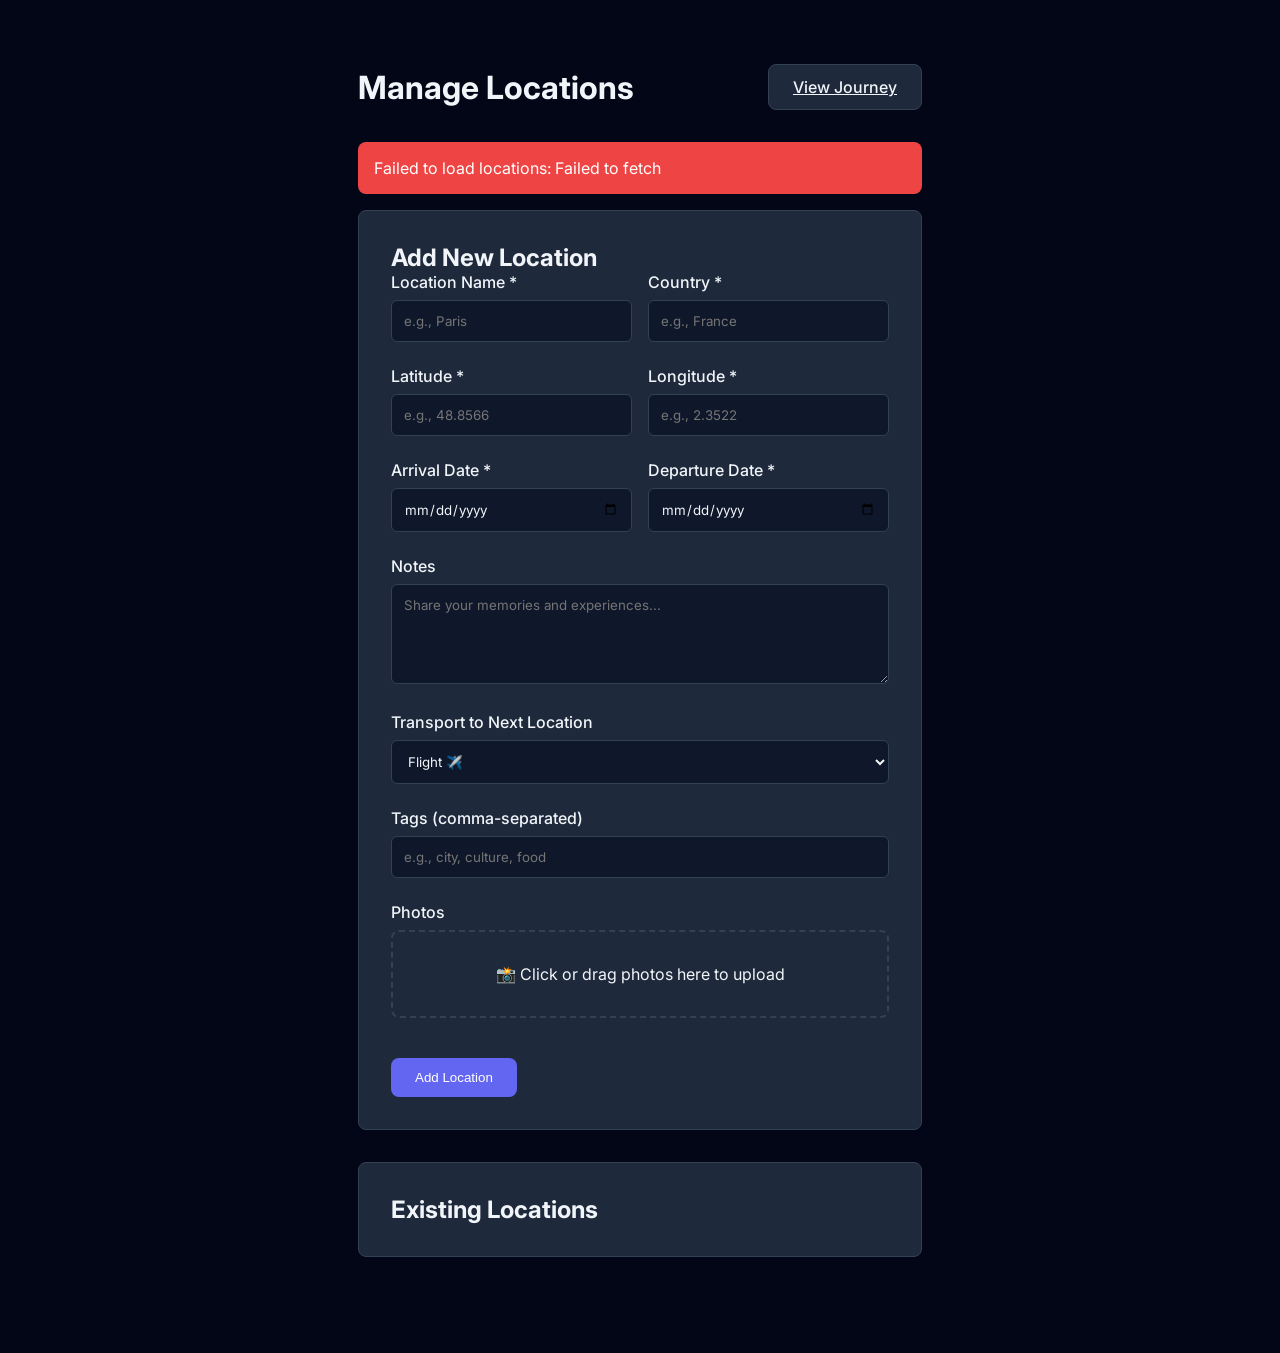
<file: frontend/admin.html>
<!DOCTYPE html>
<html lang="en">
<head>
    <meta charset="UTF-8">
    <meta name="viewport" content="width=device-width, initial-scale=1.0">
    <title>Travel Journey - Admin</title>
    <link rel="stylesheet" href="src/styles/main.css">
    <style>
        body {
            overflow-y: auto;
            height: auto;
        }

        .app-container {
            overflow-y: auto;
            height: auto;
        }

        .admin-container {
            max-width: 1200px;
            margin: 2rem auto;
            padding: 2rem;
            padding-bottom: 4rem;
        }

        .admin-header {
            display: flex;
            justify-content: space-between;
            align-items: center;
            margin-bottom: 2rem;
        }

        .btn {
            padding: 0.75rem 1.5rem;
            border: none;
            border-radius: 0.5rem;
            font-weight: 500;
            cursor: pointer;
            transition: all 0.3s ease;
        }

        .btn-primary {
            background: var(--primary-color);
            color: white;
        }

        .btn-primary:hover {
            background: var(--primary-dark);
        }

        .btn-secondary {
            background: var(--bg-card);
            color: var(--text-primary);
            border: 1px solid var(--border-color);
        }

        .btn-danger {
            background: #ef4444;
            color: white;
        }

        .form-section {
            background: var(--bg-card);
            padding: 2rem;
            border-radius: 0.5rem;
            margin-bottom: 2rem;
            border: 1px solid var(--border-color);
        }

        .form-group {
            margin-bottom: 1.5rem;
        }

        .form-group label {
            display: block;
            margin-bottom: 0.5rem;
            color: var(--text-primary);
            font-weight: 500;
        }

        .form-group input,
        .form-group textarea,
        .form-group select {
            width: 100%;
            padding: 0.75rem;
            background: var(--bg-dark);
            border: 1px solid var(--border-color);
            border-radius: 0.375rem;
            color: var(--text-primary);
            font-family: inherit;
        }

        .form-group textarea {
            min-height: 100px;
            resize: vertical;
        }

        .form-row {
            display: grid;
            grid-template-columns: 1fr 1fr;
            gap: 1rem;
        }

        .locations-list {
            background: var(--bg-card);
            padding: 2rem;
            border-radius: 0.5rem;
            border: 1px solid var(--border-color);
        }

        .location-item {
            background: var(--bg-dark);
            padding: 1rem;
            border-radius: 0.375rem;
            margin-bottom: 1rem;
            display: flex;
            justify-content: space-between;
            align-items: center;
        }

        .location-info h3 {
            margin: 0 0 0.5rem 0;
            color: var(--accent-color);
        }

        .location-info p {
            margin: 0;
            color: var(--text-secondary);
            font-size: 0.875rem;
        }

        .location-actions {
            display: flex;
            gap: 0.5rem;
        }

        .photo-upload-area {
            border: 2px dashed var(--border-color);
            border-radius: 0.5rem;
            padding: 2rem;
            text-align: center;
            cursor: pointer;
            transition: all 0.3s ease;
        }

        .photo-upload-area:hover {
            border-color: var(--primary-color);
            background: var(--bg-dark);
        }

        .photo-upload-area.dragover {
            border-color: var(--accent-color);
            background: var(--bg-dark);
        }

        .photo-preview {
            display: grid;
            grid-template-columns: repeat(auto-fill, minmax(150px, 1fr));
            gap: 1rem;
            margin-top: 1rem;
        }

        .photo-preview-item {
            position: relative;
            aspect-ratio: 1;
            border-radius: 0.5rem;
            overflow: hidden;
        }

        .photo-preview-item img {
            width: 100%;
            height: 100%;
            object-fit: cover;
        }

        .photo-remove {
            position: absolute;
            top: 0.5rem;
            right: 0.5rem;
            background: rgba(239, 68, 68, 0.9);
            color: white;
            border: none;
            border-radius: 50%;
            width: 24px;
            height: 24px;
            cursor: pointer;
            display: flex;
            align-items: center;
            justify-content: center;
        }

        .success-message {
            background: var(--success-color);
            color: white;
            padding: 1rem;
            border-radius: 0.5rem;
            margin-bottom: 1rem;
            display: none;
        }

        .success-message.show {
            display: block;
        }

        .error-message {
            background: #ef4444;
            color: white;
            padding: 1rem;
            border-radius: 0.5rem;
            margin-bottom: 1rem;
            display: none;
        }

        .error-message.show {
            display: block;
        }

        /* Autocomplete dropdown */
        .autocomplete-container {
            position: relative;
        }

        .autocomplete-dropdown {
            position: absolute;
            top: 100%;
            left: 0;
            right: 0;
            background: var(--bg-dark);
            border: 1px solid var(--border-color);
            border-top: none;
            border-radius: 0 0 0.375rem 0.375rem;
            max-height: 200px;
            overflow-y: auto;
            z-index: 1000;
            display: none;
        }

        .autocomplete-dropdown.show {
            display: block;
        }

        .autocomplete-item {
            padding: 0.75rem;
            cursor: pointer;
            transition: background 0.2s ease;
            border-bottom: 1px solid var(--border-color);
        }

        .autocomplete-item:last-child {
            border-bottom: none;
        }

        .autocomplete-item:hover {
            background: var(--bg-card);
        }

        .autocomplete-item .location-name {
            color: var(--text-primary);
            font-weight: 500;
        }

        .autocomplete-item .location-details {
            color: var(--text-secondary);
            font-size: 0.75rem;
            margin-top: 0.25rem;
        }
    </style>
</head>
<body>
    <div class="app-container">
        <div class="admin-container">
            <div class="admin-header">
                <h1 style="margin: 0;">Manage Locations</h1>
                <a href="/" class="btn btn-secondary">View Journey</a>
            </div>

            <div id="success-message" class="success-message"></div>
            <div id="error-message" class="error-message"></div>

            <div class="form-section">
                <h2>Add New Location</h2>
                <form id="location-form">
                    <div class="form-row">
                        <div class="form-group autocomplete-container">
                            <label for="name">Location Name *</label>
                            <input type="text" id="name" name="name" required placeholder="e.g., Paris" autocomplete="off">
                            <div id="autocomplete-dropdown" class="autocomplete-dropdown"></div>
                        </div>
                        <div class="form-group">
                            <label for="country">Country *</label>
                            <input type="text" id="country" name="country" required placeholder="e.g., France" readonly>
                        </div>
                    </div>

                    <div class="form-row">
                        <div class="form-group">
                            <label for="lat">Latitude *</label>
                            <input type="number" id="lat" name="lat" step="0.000001" required placeholder="e.g., 48.8566">
                        </div>
                        <div class="form-group">
                            <label for="lng">Longitude *</label>
                            <input type="number" id="lng" name="lng" step="0.000001" required placeholder="e.g., 2.3522">
                        </div>
                    </div>

                    <div class="form-row">
                        <div class="form-group">
                            <label for="arrivalDate">Arrival Date *</label>
                            <input type="date" id="arrivalDate" name="arrivalDate" required>
                        </div>
                        <div class="form-group">
                            <label for="departureDate">Departure Date *</label>
                            <input type="date" id="departureDate" name="departureDate" required>
                        </div>
                    </div>

                    <div class="form-group">
                        <label for="notes">Notes</label>
                        <textarea id="notes" name="notes" placeholder="Share your memories and experiences..."></textarea>
                    </div>

                    <div class="form-group">
                        <label for="transportToNext">Transport to Next Location</label>
                        <select id="transportToNext" name="transportToNext">
                            <option value="flight">Flight ✈️</option>
                            <option value="train">Train 🚂</option>
                            <option value="car">Car 🚗</option>
                            <option value="bus">Bus 🚌</option>
                            <option value="boat">Boat ⛵</option>
                            <option value="walk">Walk 🚶</option>
                            <option value="bike">Bike 🚴</option>
                        </select>
                    </div>

                    <div class="form-group">
                        <label for="tags">Tags (comma-separated)</label>
                        <input type="text" id="tags" name="tags" placeholder="e.g., city, culture, food">
                    </div>

                    <div class="form-group">
                        <label>Photos</label>
                        <div class="photo-upload-area" id="photo-upload-area">
                            <p>📸 Click or drag photos here to upload</p>
                            <input type="file" id="photo-input" accept="image/*" multiple style="display: none;">
                        </div>
                        <div class="photo-preview" id="photo-preview"></div>
                    </div>

                    <button type="submit" class="btn btn-primary">Add Location</button>
                </form>
            </div>

            <div class="locations-list">
                <h2>Existing Locations</h2>
                <div id="locations-list-container">
                    <!-- Locations will be loaded here -->
                </div>
            </div>
        </div>
    </div>

    <script type="module" src="src/admin.js"></script>
</body>
</html>
</file>
<file: frontend/src/styles/main.css>
/* Import Google Fonts */
@import url('https://fonts.googleapis.com/css2?family=Inter:wght@300;400;500;600;700&display=swap');

/* CSS Variables */
:root {
    --primary-color: #6366f1;
    --primary-dark: #4f46e5;
    --secondary-color: #8b5cf6;
    --accent-color: #fbbf24;
    --bg-dark: #0f172a;
    --bg-darker: #020617;
    --bg-card: #1e293b;
    --text-primary: #f1f5f9;
    --text-secondary: #94a3b8;
    --border-color: #334155;
    --success-color: #10b981;
    --shadow: 0 4px 6px -1px rgba(0, 0, 0, 0.3);
    --shadow-lg: 0 10px 15px -3px rgba(0, 0, 0, 0.4);
}

/* Reset & Base Styles */
* {
    margin: 0;
    padding: 0;
    box-sizing: border-box;
}

body {
    font-family: 'Inter', -apple-system, BlinkMacSystemFont, 'Segoe UI', sans-serif;
    background: var(--bg-darker);
    color: var(--text-primary);
    overflow: hidden;
}

/* App Container */
.app-container {
    width: 100vw;
    height: 100vh;
    display: flex;
    flex-direction: column;
}

/* Header */
.header {
    background: var(--bg-dark);
    padding: 1rem 2rem;
    display: flex;
    justify-content: space-between;
    align-items: center;
    border-bottom: 1px solid var(--border-color);
    box-shadow: var(--shadow);
    z-index: 100;
}

.title {
    font-size: 1.5rem;
    font-weight: 600;
    background: linear-gradient(135deg, var(--primary-color), var(--secondary-color));
    -webkit-background-clip: text;
    -webkit-text-fill-color: transparent;
    background-clip: text;
}

.view-toggle {
    display: flex;
    gap: 0.5rem;
    background: var(--bg-card);
    padding: 0.25rem;
    border-radius: 0.5rem;
}

.toggle-btn {
    padding: 0.5rem 1.5rem;
    border: none;
    background: transparent;
    color: var(--text-secondary);
    font-weight: 500;
    border-radius: 0.375rem;
    cursor: pointer;
    transition: all 0.3s ease;
}

.toggle-btn:hover {
    color: var(--text-primary);
}

.toggle-btn.active {
    background: var(--primary-color);
    color: white;
}

/* Main Content */
.main-content {
    flex: 1;
    display: grid;
    grid-template-columns: 1fr 350px;
    grid-template-rows: 1fr auto;
    gap: 0;
    overflow: hidden;
}

/* Visualization Container */
.visualization-container {
    grid-column: 1 / 2;
    grid-row: 1 / 2;
    position: relative;
    background: var(--bg-dark);
    overflow: hidden;
}

.view-panel {
    position: absolute;
    top: 0;
    left: 0;
    width: 100%;
    height: 100%;
    opacity: 0;
    visibility: hidden;
    transition: opacity 0.5s ease, visibility 0.5s ease;
}

.view-panel.active {
    opacity: 1;
    visibility: visible;
}

/* 2D Map Styles */
#map-2d {
    z-index: 1;
}

/* 3D Globe Styles */
#globe-3d {
    z-index: 1;
}

#globe-canvas {
    width: 100%;
    height: 100%;
    display: block;
}

/* Loading Overlay */
.loading-overlay {
    position: absolute;
    top: 0;
    left: 0;
    width: 100%;
    height: 100%;
    background: rgba(15, 23, 42, 0.95);
    display: flex;
    flex-direction: column;
    align-items: center;
    justify-content: center;
    z-index: 1000;
    transition: opacity 0.5s ease;
}

.loading-overlay.hidden {
    opacity: 0;
    pointer-events: none;
}

.spinner {
    width: 50px;
    height: 50px;
    border: 3px solid var(--border-color);
    border-top: 3px solid var(--primary-color);
    border-radius: 50%;
    animation: spin 1s linear infinite;
}

@keyframes spin {
    0% { transform: rotate(0deg); }
    100% { transform: rotate(360deg); }
}

.loading-overlay p {
    margin-top: 1rem;
    color: var(--text-secondary);
}

/* Controls Panel */
.controls-panel {
    grid-column: 1 / 2;
    grid-row: 2 / 3;
    background: var(--bg-card);
    border-top: 1px solid var(--border-color);
    padding: 1.5rem;
    display: flex;
    gap: 2rem;
    align-items: center;
}

.journey-info {
    flex: 1;
}

.journey-info h2 {
    font-size: 1.25rem;
    margin-bottom: 0.5rem;
}

.journey-info p {
    color: var(--text-secondary);
    font-size: 0.875rem;
    margin-bottom: 1rem;
}

.stats {
    display: flex;
    gap: 2rem;
}

.stat-item {
    display: flex;
    flex-direction: column;
    align-items: center;
}

.stat-value {
    font-size: 1.5rem;
    font-weight: 600;
    color: var(--accent-color);
}

.stat-label {
    font-size: 0.75rem;
    color: var(--text-secondary);
    text-transform: uppercase;
    letter-spacing: 0.05em;
}

/* Animation Controls */
.animation-controls {
    flex: 2;
    display: flex;
    gap: 1rem;
    align-items: center;
}

.control-btn {
    width: 48px;
    height: 48px;
    border: none;
    background: var(--primary-color);
    color: white;
    border-radius: 50%;
    cursor: pointer;
    display: flex;
    align-items: center;
    justify-content: center;
    transition: all 0.3s ease;
    box-shadow: var(--shadow);
}

.control-btn:hover {
    background: var(--primary-dark);
    transform: scale(1.05);
}

.control-btn:active {
    transform: scale(0.95);
}

.progress-container {
    flex: 1;
    display: flex;
    flex-direction: column;
    gap: 0.5rem;
}

.progress-slider {
    width: 100%;
    height: 6px;
    border-radius: 3px;
    background: var(--bg-dark);
    outline: none;
    -webkit-appearance: none;
}

.progress-slider::-webkit-slider-thumb {
    -webkit-appearance: none;
    appearance: none;
    width: 18px;
    height: 18px;
    border-radius: 50%;
    background: var(--primary-color);
    cursor: pointer;
    box-shadow: var(--shadow);
}

.progress-slider::-moz-range-thumb {
    width: 18px;
    height: 18px;
    border-radius: 50%;
    background: var(--primary-color);
    cursor: pointer;
    border: none;
    box-shadow: var(--shadow);
}

.progress-labels {
    display: flex;
    justify-content: space-between;
    font-size: 0.75rem;
    color: var(--text-secondary);
}

.speed-control {
    display: flex;
    align-items: center;
    gap: 0.5rem;
}

.speed-control label {
    font-size: 0.875rem;
    color: var(--text-secondary);
}

.speed-select {
    padding: 0.5rem 1rem;
    background: var(--bg-dark);
    color: var(--text-primary);
    border: 1px solid var(--border-color);
    border-radius: 0.375rem;
    cursor: pointer;
    font-size: 0.875rem;
}

/* Location Sidebar */
.location-sidebar {
    grid-column: 2 / 3;
    grid-row: 1 / 3;
    background: var(--bg-card);
    border-left: 1px solid var(--border-color);
    overflow-y: auto;
    transform: translateX(100%);
    transition: transform 0.3s ease;
}

.location-sidebar.open {
    transform: translateX(0);
}

.close-btn {
    position: absolute;
    top: 1rem;
    right: 1rem;
    width: 32px;
    height: 32px;
    border: none;
    background: var(--bg-dark);
    color: var(--text-primary);
    border-radius: 50%;
    font-size: 1.5rem;
    cursor: pointer;
    display: flex;
    align-items: center;
    justify-content: center;
    z-index: 10;
}

.close-btn:hover {
    background: var(--border-color);
}

.sidebar-content {
    padding: 2rem;
}

.sidebar-content h3 {
    font-size: 1.5rem;
    margin-bottom: 0.5rem;
}

.location-country {
    color: var(--text-secondary);
    margin-bottom: 1rem;
}

.location-dates {
    margin-bottom: 1rem;
    padding: 0.5rem 1rem;
    background: var(--bg-dark);
    border-radius: 0.375rem;
    font-size: 0.875rem;
    color: var(--accent-color);
}

.location-notes {
    margin-bottom: 1.5rem;
    line-height: 1.6;
    color: var(--text-secondary);
}

.location-tags {
    display: flex;
    flex-wrap: wrap;
    gap: 0.5rem;
    margin-bottom: 1.5rem;
}

.tag {
    padding: 0.25rem 0.75rem;
    background: var(--bg-dark);
    border: 1px solid var(--border-color);
    border-radius: 1rem;
    font-size: 0.75rem;
    color: var(--text-secondary);
}

.location-photos {
    display: grid;
    grid-template-columns: repeat(auto-fill, minmax(150px, 1fr));
    gap: 1rem;
}

.photo-item {
    aspect-ratio: 1;
    border-radius: 0.5rem;
    overflow: hidden;
    background: var(--bg-dark);
}

.photo-item img {
    width: 100%;
    height: 100%;
    object-fit: cover;
}

/* Responsive Design */
@media (max-width: 1024px) {
    .main-content {
        grid-template-columns: 1fr;
        grid-template-rows: 1fr auto;
    }

    .location-sidebar {
        grid-column: 1 / 2;
        grid-row: 1 / 3;
        position: fixed;
        top: 0;
        right: 0;
        width: 100%;
        max-width: 400px;
        height: 100vh;
        z-index: 200;
    }

    .controls-panel {
        flex-direction: column;
        align-items: stretch;
        gap: 1rem;
    }

    .animation-controls {
        flex-direction: column;
    }
}

@media (max-width: 640px) {
    .header {
        padding: 1rem;
        flex-direction: column;
        gap: 1rem;
    }

    .title {
        font-size: 1.25rem;
    }

    .stats {
        gap: 1rem;
    }

    .location-sidebar {
        max-width: 100%;
    }
}

/* Custom Leaflet Marker Styles */
.custom-marker {
    background: var(--primary-color);
    border: 3px solid white;
    border-radius: 50%;
    width: 20px;
    height: 20px;
    box-shadow: var(--shadow);
    transition: all 0.3s ease;
}

.custom-marker:hover {
    transform: scale(1.2);
    z-index: 1000 !important;
}

.custom-marker.active {
    background: var(--accent-color);
    transform: scale(1.3);
}
</file>
